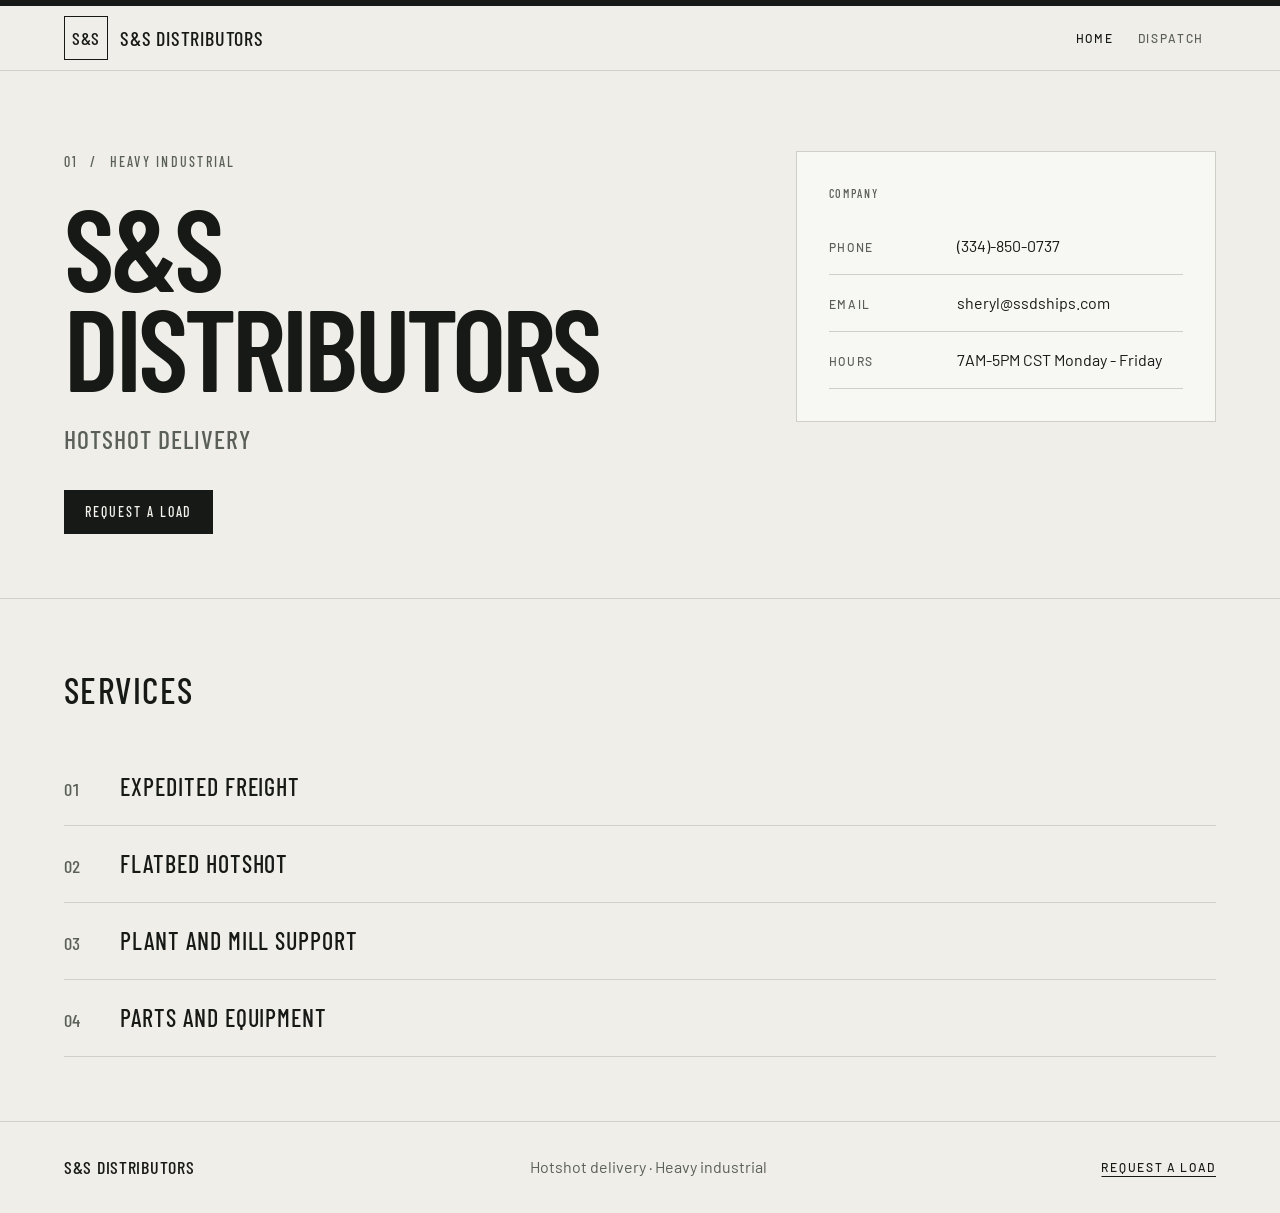
<file: index.html>
<!DOCTYPE html>
<html lang="en">
  <head>
    <meta charset="utf-8" />
    <meta name="viewport" content="width=device-width, initial-scale=1" />
    <title>S&S Distributors — Hotshot delivery</title>
    <meta name="description" content="S&S Distributors. Hotshot delivery for heavy industrial." />
    <meta name="theme-color" content="#efeee9" />
    <link rel="icon" href="favicon.svg" type="image/svg+xml" />
    <link rel="stylesheet" href="css/site.css" />
  </head>
  <body>
    <header class="site-header">
      <div class="ink-bar"></div>
      <div class="wrap header-row">
        <a class="brand" href="index.html">
          <span class="mark" aria-hidden="true">S&S</span>
          <span class="wordmark">S&S Distributors</span>
        </a>
        <nav class="nav" aria-label="Primary">
          <a href="index.html" aria-current="page">Home</a>
          <a href="dispatch.html">Dispatch</a>
        </nav>
      </div>
    </header>

    <main>
      <section class="wrap hero">
        <div>
          <p class="kicker">01<span aria-hidden="true">/</span>Heavy industrial</p>
          <h1 class="display">S&S<br />Distributors</h1>
          <p class="deck">Hotshot delivery</p>
          <div class="actions">
            <a class="btn" href="dispatch.html">Request a load</a>
          </div>
        </div>
        <section class="panel" aria-labelledby="company-heading">
          <h2 id="company-heading">Company</h2>
          <dl class="ledger">
            <div>
              <dt>Phone</dt>
              <dd>(334)-850-0737</dd>
            </div>
            <div>
              <dt>Email</dt>
              <dd>sheryl@ssdships.com</dd>
            </div>
            <div>
              <dt>Hours</dt>
              <dd>7AM-5PM CST Monday - Friday</dd>
            </div>
          </dl>
        </section>
      </section>

      <section class="section" aria-labelledby="services-heading">
        <div class="wrap">
          <h2 id="services-heading">Services</h2>
          <ol class="services">
            <li><span>01</span><h3>Expedited freight</h3></li>
            <li><span>02</span><h3>Flatbed hotshot</h3></li>
            <li><span>03</span><h3>Plant and mill support</h3></li>
            <li><span>04</span><h3>Parts and equipment</h3></li>
          </ol>
        </div>
      </section>
    </main>

    <footer class="site-footer">
      <div class="wrap footer-row">
        <p class="footer-name">S&S Distributors</p>
        <p class="muted">Hotshot delivery · Heavy industrial</p>
        <a href="dispatch.html">Request a load</a>
      </div>
    </footer>
  </body>
</html>
</file>
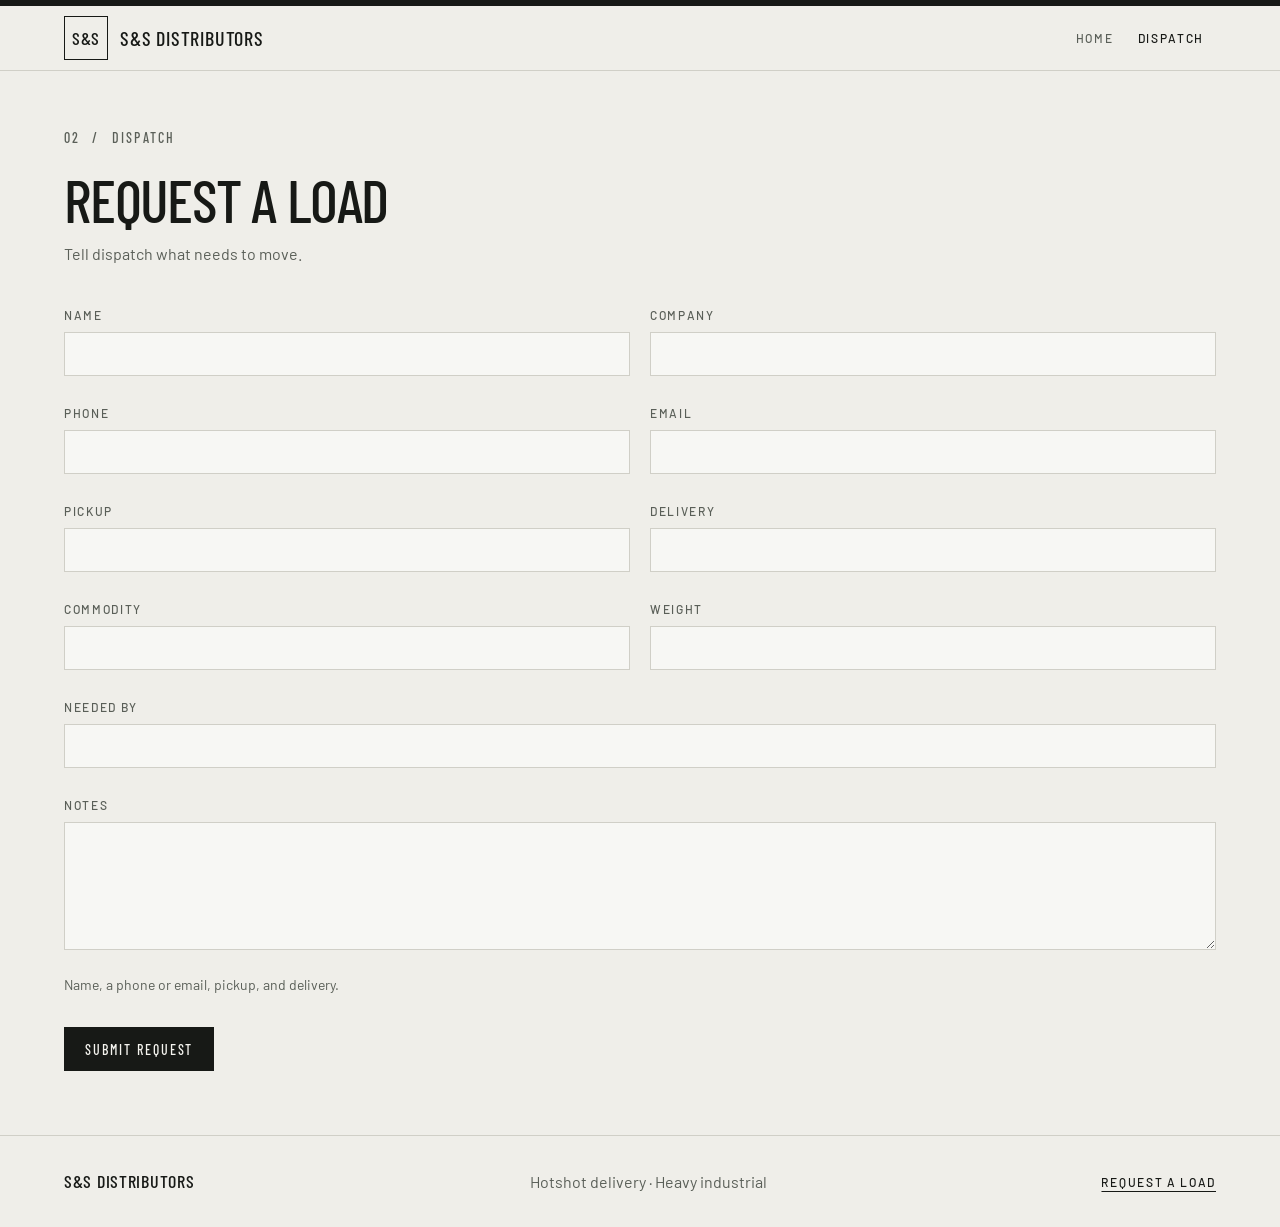
<file: dispatch.html>
<!DOCTYPE html>
<html lang="en">
  <head>
    <meta charset="utf-8" />
    <meta name="viewport" content="width=device-width, initial-scale=1" />
    <title>Dispatch — S&S Distributors</title>
    <meta name="description" content="Request a hotshot load from S&S Distributors." />
    <meta name="theme-color" content="#efeee9" />
    <link rel="icon" href="favicon.svg" type="image/svg+xml" />
    <link rel="stylesheet" href="css/site.css" />
  </head>
  <body>
    <header class="site-header">
      <div class="ink-bar"></div>
      <div class="wrap header-row">
        <a class="brand" href="index.html">
          <span class="mark" aria-hidden="true">S&S</span>
          <span class="wordmark">S&S Distributors</span>
        </a>
        <nav class="nav" aria-label="Primary">
          <a href="index.html">Home</a>
          <a href="dispatch.html" aria-current="page">Dispatch</a>
        </nav>
      </div>
    </header>

    <main class="wrap page">
      <div class="form-intro">
        <p class="kicker">02<span aria-hidden="true">/</span>Dispatch</p>
        <h1>Request a load</h1>
        <p class="lede">Tell dispatch what needs to move.</p>
      </div>

      <form id="load-form" novalidate>
        <div class="honey" aria-hidden="true">
          <label>Leave blank<input type="text" name="_honey" tabindex="-1" autocomplete="off" /></label>
        </div>
        <div class="grid">
          <div class="field">
            <label class="label" for="name">Name</label>
            <input id="name" name="name" autocomplete="name" />
            <p data-error="name" role="alert"></p>
          </div>
          <div class="field">
            <label class="label" for="company">Company</label>
            <input id="company" name="company" autocomplete="organization" />
            <p data-error="company" role="alert"></p>
          </div>
          <div class="field">
            <label class="label" for="phone">Phone</label>
            <input id="phone" name="phone" type="tel" autocomplete="tel" />
            <p data-error="phone" role="alert"></p>
          </div>
          <div class="field">
            <label class="label" for="email">Email</label>
            <input id="email" name="email" type="email" autocomplete="email" />
            <p data-error="email" role="alert"></p>
          </div>
          <div class="field">
            <label class="label" for="pickup">Pickup</label>
            <input id="pickup" name="pickup" />
            <p data-error="pickup" role="alert"></p>
          </div>
          <div class="field">
            <label class="label" for="delivery">Delivery</label>
            <input id="delivery" name="delivery" />
            <p data-error="delivery" role="alert"></p>
          </div>
          <div class="field">
            <label class="label" for="commodity">Commodity</label>
            <input id="commodity" name="commodity" />
            <p data-error="commodity" role="alert"></p>
          </div>
          <div class="field">
            <label class="label" for="weight">Weight</label>
            <input id="weight" name="weight" />
            <p data-error="weight" role="alert"></p>
          </div>
          <div class="field wide">
            <label class="label" for="needed_by">Needed by</label>
            <input id="needed_by" name="needed_by" />
            <p data-error="needed_by" role="alert"></p>
          </div>
          <div class="field wide">
            <label class="label" for="notes">Notes</label>
            <textarea id="notes" name="notes"></textarea>
            <p data-error="notes" role="alert"></p>
          </div>
        </div>
        <p class="hint">Name, a phone or email, pickup, and delivery.</p>
        <p id="form-status" class="hint" role="status"></p>
        <div class="actions">
          <button class="btn" type="submit">Submit request</button>
        </div>
      </form>

      <section id="receipt" hidden tabindex="-1">
        <h2>Request sent</h2>
        <p>This request was emailed to dispatch. Reply goes to the address on the form when one was given.</p>
        <dl id="receipt-list" class="ledger"></dl>
        <div class="actions">
          <button class="btn ghost" type="button" id="edit-request">Edit request</button>
        </div>
      </section>
    </main>

    <footer class="site-footer">
      <div class="wrap footer-row">
        <p class="footer-name">S&S Distributors</p>
        <p class="muted">Hotshot delivery · Heavy industrial</p>
        <a href="dispatch.html">Request a load</a>
      </div>
    </footer>
    <script src="js/site.js"></script>
  </body>
</html>
</file>
<file: css/site.css>
@font-face {
  font-family: "Barlow";
  font-style: normal;
  font-weight: 400;
  font-display: swap;
  src: url("../fonts/barlow-latin-400-normal.woff2") format("woff2");
}

@font-face {
  font-family: "Barlow";
  font-style: normal;
  font-weight: 500;
  font-display: swap;
  src: url("../fonts/barlow-latin-500-normal.woff2") format("woff2");
}

@font-face {
  font-family: "Barlow Condensed";
  font-style: normal;
  font-weight: 500;
  font-display: swap;
  src: url("../fonts/barlow-condensed-latin-500-normal.woff2") format("woff2");
}

@font-face {
  font-family: "Barlow Condensed";
  font-style: normal;
  font-weight: 600;
  font-display: swap;
  src: url("../fonts/barlow-condensed-latin-600-normal.woff2") format("woff2");
}

:root {
  --bg: #efeee9;
  --surface: #f7f7f4;
  --fg: #171916;
  --muted: #5a5f58;
  --line: #d0cfc7;
  --paper: #f4f3ee;
  --sans: "Barlow", "Segoe UI", system-ui, sans-serif;
  --display: "Barlow Condensed", "Arial Narrow", sans-serif;
  --hero: clamp(3.5rem, 10vw, 7.25rem);
}

* {
  box-sizing: border-box;
}

html {
  background: var(--bg);
  color: var(--fg);
  -webkit-font-smoothing: antialiased;
}

body {
  margin: 0;
  min-height: 100vh;
  font-family: var(--sans);
  font-weight: 400;
  line-height: 1.5;
  text-wrap: pretty;
}

h1,
h2,
h3 {
  text-wrap: balance;
}

button,
a {
  -webkit-tap-highlight-color: transparent;
}

button {
  font: inherit;
  cursor: pointer;
}

button:disabled {
  cursor: default;
  opacity: 0.4;
}

:focus-visible {
  outline: 2px solid var(--fg);
  outline-offset: 3px;
}

input:focus-visible,
textarea:focus-visible {
  outline: none;
}

::selection {
  background: var(--fg);
  color: var(--bg);
}

.wrap {
  width: min(72rem, calc(100% - 2.5rem));
  margin-inline: auto;
}

.site-header {
  position: sticky;
  top: 0;
  z-index: 2;
  background: var(--bg);
  border-bottom: 1px solid var(--line);
}

.ink-bar {
  height: 0.375rem;
  background: var(--fg);
}

.header-row {
  display: flex;
  align-items: center;
  justify-content: space-between;
  gap: 0.75rem;
  height: 4rem;
}

.brand {
  display: flex;
  align-items: center;
  gap: 0.75rem;
  min-width: 0;
  color: inherit;
  text-decoration: none;
}

.mark {
  display: grid;
  place-items: center;
  width: 2.75rem;
  height: 2.75rem;
  flex: none;
  border: 1px solid var(--fg);
  font-family: var(--display);
  font-size: 1.125rem;
  letter-spacing: 0.04em;
}

.wordmark {
  overflow: hidden;
  text-overflow: ellipsis;
  white-space: nowrap;
  font-family: var(--display);
  font-size: 1.25rem;
  font-weight: 500;
  letter-spacing: 0.04em;
  text-transform: uppercase;
}

.nav {
  display: flex;
  flex: none;
}

.nav a {
  display: inline-flex;
  align-items: center;
  height: 2.75rem;
  padding-inline: 0.5rem;
  color: var(--muted);
  font-size: 0.75rem;
  font-weight: 500;
  letter-spacing: 0.14em;
  text-transform: uppercase;
  text-decoration: none;
}

.nav a:hover,
.nav a[aria-current="page"] {
  color: var(--fg);
}

.kicker {
  margin: 0;
  font-family: var(--display);
  font-size: 0.875rem;
  font-weight: 500;
  letter-spacing: 0.16em;
  text-transform: uppercase;
  color: var(--muted);
}

.kicker span {
  padding-inline: 0.75rem;
}

.hero {
  display: grid;
  gap: 3rem;
  padding-block: 3.5rem 4rem;
}

.display {
  margin: 1.5rem 0 0;
  font-family: var(--display);
  font-weight: 600;
  font-size: var(--hero);
  line-height: 0.86;
  letter-spacing: -0.03em;
  text-transform: uppercase;
}

.deck {
  margin: 1.5rem 0 0;
  max-width: 28rem;
  font-family: var(--display);
  font-size: clamp(1.5rem, 2vw, 1.875rem);
  font-weight: 500;
  letter-spacing: 0.04em;
  text-transform: uppercase;
  color: var(--muted);
}

.btn {
  display: inline-flex;
  align-items: center;
  justify-content: center;
  gap: 0.5rem;
  height: 2.75rem;
  padding-inline: 1.25rem;
  border: 1px solid transparent;
  background: var(--fg);
  color: var(--paper);
  font-family: var(--display);
  font-size: 0.875rem;
  font-weight: 500;
  letter-spacing: 0.14em;
  text-transform: uppercase;
  text-decoration: none;
}

.btn:hover {
  opacity: 0.8;
}

.btn.ghost {
  background: transparent;
  color: var(--fg);
  border-color: var(--line);
}

.btn.ghost:hover {
  opacity: 1;
  border-color: var(--fg);
}

.actions {
  margin-top: 2rem;
}

.panel {
  border: 1px solid var(--line);
  background: var(--surface);
  padding: 1.25rem;
}

.panel h2,
.section h2,
.form-intro h1 {
  margin: 0;
  font-family: var(--display);
  font-weight: 500;
  letter-spacing: 0.04em;
  text-transform: uppercase;
}

.panel h2,
.label,
.ledger dt,
.col-label {
  font-size: 0.75rem;
  font-weight: 500;
  letter-spacing: 0.14em;
  text-transform: uppercase;
  color: var(--muted);
}

.ledger {
  margin: 1rem 0 0;
}

.ledger div {
  display: grid;
  grid-template-columns: 7rem minmax(0, 1fr);
  gap: 1rem;
  align-items: baseline;
  border-bottom: 1px solid var(--line);
  padding-block: 1rem;
}

.ledger dd {
  margin: 0;
  min-height: 1.5rem;
}

.section {
  border-top: 1px solid var(--line);
  padding-block: 4rem;
}

.section h2 {
  font-size: 2.25rem;
}

.services {
  list-style: none;
  margin: 2rem 0 0;
  padding: 0;
}

.services li {
  display: grid;
  grid-template-columns: 3rem minmax(0, 1fr);
  gap: 0.5rem;
  align-items: baseline;
  border-bottom: 1px solid var(--line);
  padding-block: 1.25rem;
}

.services span {
  font-family: var(--display);
  font-size: 1.125rem;
  color: var(--muted);
  font-variant-numeric: tabular-nums;
}

.services h3 {
  margin: 0;
  font-family: var(--display);
  font-size: 1.5rem;
  font-weight: 500;
  letter-spacing: 0.04em;
  text-transform: uppercase;
}

.site-footer {
  border-top: 1px solid var(--line);
}

.footer-row {
  display: flex;
  flex-wrap: wrap;
  align-items: center;
  justify-content: space-between;
  gap: 1rem;
  padding-block: 2rem;
}

.footer-row p {
  margin: 0;
}

.footer-name {
  font-family: var(--display);
  font-size: 1.125rem;
  letter-spacing: 0.04em;
  text-transform: uppercase;
}

.muted {
  color: var(--muted);
}

.footer-row a {
  color: inherit;
  font-size: 0.75rem;
  font-weight: 500;
  letter-spacing: 0.14em;
  text-transform: uppercase;
  text-underline-offset: 0.25rem;
}

.page {
  padding-block: 3.5rem 4rem;
}

.form-intro h1 {
  margin-top: 1.5rem;
  font-size: clamp(3rem, 6vw, 3.75rem);
  line-height: 0.9;
  letter-spacing: -0.02em;
}

.lede {
  margin: 1rem 0 0;
  max-width: 28rem;
  color: var(--muted);
}

form,
#receipt {
  margin-top: 2.5rem;
}

.grid {
  display: grid;
  gap: 1.25rem;
}

.field {
  display: grid;
  gap: 0.5rem;
}

.field.wide {
  grid-column: 1 / -1;
}

input,
textarea {
  width: 100%;
  border: 1px solid var(--line);
  background: var(--surface);
  color: var(--fg);
  font: inherit;
  font-size: 1rem;
  padding: 0.65rem 0.75rem;
}

input {
  height: 2.75rem;
}

textarea {
  min-height: 8rem;
  resize: vertical;
}

input:focus,
textarea:focus {
  border-color: var(--fg);
}

.field p {
  margin: 0;
  font-size: 0.875rem;
}

.hint {
  margin: 1rem 0 0;
  color: var(--muted);
  font-size: 0.875rem;
}

.honey {
  position: absolute;
  left: -9999px;
  height: 0;
  width: 0;
  opacity: 0;
}

#receipt[hidden],
form[hidden] {
  display: none;
}

#receipt {
  border: 1px solid var(--line);
  background: var(--surface);
  padding: 1.25rem;
}

#receipt h2 {
  margin: 0;
  font-family: var(--display);
  font-size: 1.875rem;
  font-weight: 500;
  letter-spacing: 0.04em;
  text-transform: uppercase;
}

#receipt > p {
  margin: 0.75rem 0 0;
  max-width: 36rem;
  color: var(--muted);
}

@media (min-width: 720px) {
  .nav a {
    padding-inline: 0.75rem;
  }

  .grid {
    grid-template-columns: 1fr 1fr;
  }

  .panel {
    padding: 2rem;
  }
}

@media (min-width: 960px) {
  .hero {
    grid-template-columns: minmax(0, 1.35fr) minmax(0, 0.85fr);
    align-items: start;
    gap: 4rem;
    padding-top: 5rem;
  }
}

@media (prefers-reduced-motion: reduce) {
  * {
    transition: none !important;
  }
}
</file>
